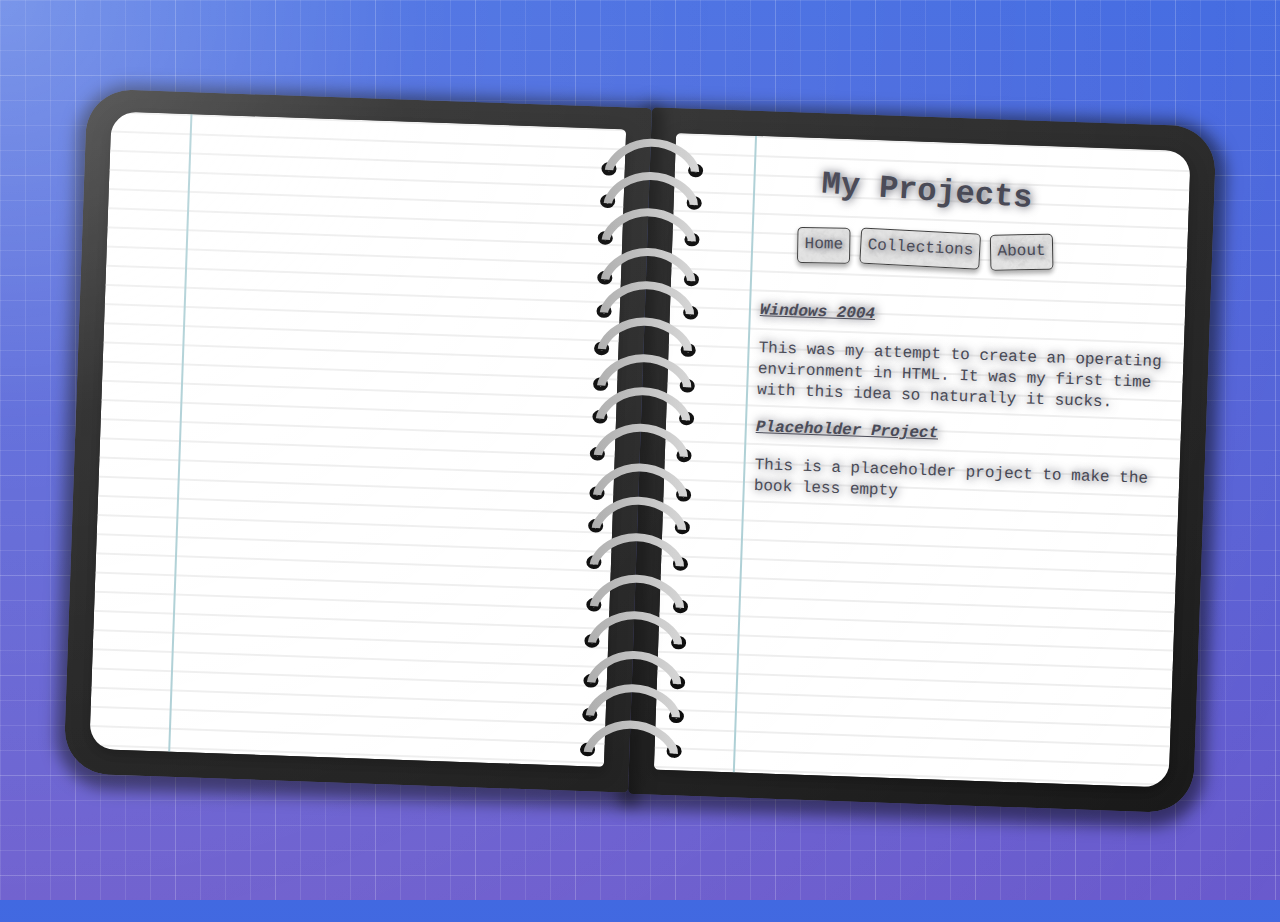
<file: projects.html>
<script>
    let el = document.getElementByClass('btn');
    el.style.setProperty('--rand', Math.random());
</script>
<!DOCTYPE html>
<html lang="en">
    <head>
    <meta charset="UTF-8">
    <link rel="preconnect" href="https://fonts.googleapis.com">
    <link rel="preconnect" href="https://fonts.gstatic.com" crossorigin>
    <link href="https://fonts.googleapis.com/css2?family=Kalam:wght@700&family=Permanent+Marker&family=Schoolbell&display=swap" rel="stylesheet"> 
    <title>Rowan's Website</title>
        <style>


            html, body {
                font-family: 'Schoolbell', monospace, monospace;
                color: #40414e;
                cursor: url(./assets/cursor.png), auto;
                text-shadow: 1px 0px 10px;
                overflow: hidden;
                height: 100%;
                margin: 0px;
                padding: 0px;
                width: 100%;
            }

            html {
                cursor: url(./assets/cursor.png), auto;background-image: 
  linear-gradient(
    /* change degreee or colors*/
    0deg,
    SlateBlue,RoyalBlue 
  );

  body {background-image:
	linear-gradient(
    /* change degreee to get different patterns*/
		0deg,
		transparent 0%, transparent 24px, 
		rgba(255, 255, 255, 0.2)24px, 
		rgba(255, 255, 255, 0.2)25px, 
		transparent 25px, transparent 49px, 
		rgba(255, 255, 255, 0.1)49px, 
		rgba(255, 255, 255, 0.1)50px, 
		transparent 50px, transparent 74px, 
		rgba(255, 255, 255, 0.1)74px, 
		rgba(255, 255, 255, 0.1)75px,
		transparent 75px, transparent 99px, 
		rgba(255, 255, 255, 0.1)99px, 
		rgba(255, 255, 255, 0.1)100px), 
	linear-gradient(
    /* change degreee to get different patterns*/
     -90deg, 
		transparent 0%, transparent 24px, 
		rgba(255, 255, 255, 0.2)24px, 
		rgba(255, 255, 255, 0.2)25px, 
		transparent 25px, transparent 49px, 
		rgba(255, 255, 255, 0.1)49px, 
		rgba(255, 255, 255, 0.1)50px, 
		transparent 50px, transparent 74px, 
		rgba(255, 255, 255, 0.1)74px, 
		rgba(255, 255, 255, 0.1)75px,
		transparent 75px, transparent 99px, 
		rgba(255, 255, 255, 0.1)99px, 
		rgba(255, 255, 255, 0.1)100px);
    background-size: 100px 100px;
}}

            .overlay {
                background-image: radial-gradient(circle at top left, rgba(255,255,255,0.3) 0%, rgba(255,255,255,0.1) 27%, rgba(255,255,255,0) 100%);
                width: 100%;
                height: 100%;
                position: fixed;
                z-index: 100000000;
                cursor: url(./assets/cursor.png), auto;
                pointer-events: none;
            }

            li {
                display: inline-block;
            }

            a {
                text-decoration: none;
                color: #40414e;
                transition: 200ms;
            }

            .section {
                background-color: #fff;
                background-image: 
                linear-gradient(90deg, transparent 79px, #abced4 79px, #abced4 81px, transparent 81px),
                linear-gradient(#eee .1em, transparent .1em);
                background-size: 100% 1.2em;
                box-shadow: 0 4px 8px 0 rgba(0, 0, 0, 0.2), 0 6px 20px 0 rgba(0, 0, 0, 0.19);
                aspect-ratio: 9 / 11;
                padding: 10px 10px 10px 0px;
                border-radius: 5px 25px 25px 5px;
                top: -7.5px;
                z-index: 1000;
                margin: auto;
                white-space: normal;
            }

            .sectionright {
                background-color: #fff;
                position: relative;
                background-image: 
                linear-gradient(90deg, transparent 79px, #abced4 79px, #abced4 81px, transparent 81px),
                linear-gradient(#eee .1em, transparent .1em);
                background-size: 100% 1.2em;
                box-shadow: 0 4px 8px 0 rgba(0, 0, 0, 0.2), 0 6px 20px 0 rgba(0, 0, 0, 0.19);
                aspect-ratio: 9 / 11;
                padding: 10px 10px 10px 0px;
                border-radius: 25px 5px 5px 25px;
                top: -7.5px;
                z-index: 1000;
                margin: auto;
            }

            .binder {
                background-image: linear-gradient(180deg, rgba(38,38,38,1) 0%, rgba(24,24,24,1) 100%);
                position: relative;
                width: inherit;
                height: 70%;
                aspect-ratio: 9 / 11;
                box-shadow: 1px 5px 15px 10px rgba(0,0,0,0.5);
                border-radius: 5px 45px 45px 5px;
                padding: 25px;
                padding-right: 25px;
                padding-bottom: 32px;
                margin-right: auto;
                margin-bottom: auto;
                margin-top: auto;
            }

            .binderring {
                z-index: 10000000;
                position: fixed;
                bottom: 6%;
                top: 0px; 
                right: 0px;
                left: 0px;
                filter: drop-shadow(2px 2px 8px linear-gradient(90deg, rgba(0,0,0,0) 0%, rgba(0,0,0,0.5) 25%, rgba(0,0,0,0.6460784997592788) 50%, rgba(0,0,0,0.5) 75%, rgba(0,0,0,0) 100%));
                margin: auto;
                pointer-events: none;
            }

            .open {
                background-image: linear-gradient(180deg, rgba(38,38,38,1) 0%, rgba(24,24,24,1) 100%);
                position: relative;
                width: inherit;
                z-index: 10;
                height: 70%;
                aspect-ratio: 9 / 11;
                box-shadow: 1px 5px 15px 10px rgba(0,0,0,0.5);
                border-radius: 45px 5px 5px 45px;
                flex-flow: column wrap;
                padding: 25px;
                padding-top: 30px;
                padding-left: 25px;
                margin-left: auto;
                margin-bottom: auto;
                margin-top: auto;
            }

            @media (max-width: 1100px) {
                .open {
                    display: none;
                }
                .binderring {
                    display: none;
                }

                .binder {
                    top: 0px;
                    bottom: 0px;
                    left: 0px;
                    right: 0px;
                    margin: auto;
                    transform: rotate(-2deg);
                    border-radius: 45px;
                }
                
                .section {
                    border-radius: 25px;
                }
            }   

            .sectioncontainer {
                z-index: 100000;
                display: flex;
                cursor: url(./assets/cursor.png), auto;
                transform: rotate(2deg);
                height: 100%;
                justify-content: space-between;
                flex-wrap: nowrap;
            }

            .spacer {
                width: 0px;
            }

            .btn {
                text-decoration: none;
                color: black;
                padding: 0.4rem;
                margin-bottom: 15px;
                box-shadow: 0 4px 4px 0 rgba(0, 0, 0, 0.2), 0 2px 5px 0 rgba(0, 0, 0, 0.19);
                border: 1px solid #333333;
                border-radius: 5px;
                text-shadow: 1px 1px 6px;
                transition: 200ms;
                background-image: url(./assets/Paper003_1K-JPG_Color.jpg);
                background-size: 60%;
            }

            .btn:hover {
                text-decoration: none;
                padding: 0.4rem 0.6rem;
                box-shadow: 0 4px 4px 0 rgba(220, 50, 47, 0.2), 0 2px 5px 0 rgba(255, 0, 0, 0.19);
                transition: 200ms;
            }

            .btn:active {
                text-decoration: none;
                box-shadow: 0 0 20px 0 rgba(220, 50, 47, 0.2), 0 0 20px 0 rgba(255, 0, 0, 0.19);
                transition: 200ms;
            }

            a:hover {
                transition: 200ms;
                cursor: url(./assets/cursor.png), auto;
                color: #b30000;
            }

            #b1 {
                transform: rotate(-2deg);
            }

            #b2 {
                transform: rotate(1deg);
            }

            #b3 {
                transform: rotate(-3deg);
            }

            #b4 {
                transform: rotate(-1deg);
            }

            .photo {
                padding-top: 20px;
                justify-content: center;
                vertical-align: center;
                -webkit-user-drag: element;
                background-image: linear-gradient(180deg, rgba(255,255,255,1) 0%, rgb(211, 211, 211) 100%);
                font-size: 18pt;
                position: absolute;
                z-index: 100;
                transition: 200ms;
                line-height: 0;
                border-radius: 5px;
                box-shadow: 0 4px 8px 0 rgba(0, 0, 0, 0.2), 0 6px 20px 0 rgba(0, 0, 0, 0.19);   
            }

            .photo:hover {
                transition: 200ms;
                scale: 115%;
            }

            #p1 {
                width: 280px;
                height: 240px;
                transform: rotate(5deg);
                left: 10%;
                top: 20%;
            }

            #p1:active {
                transform: rotate(0deg);
                z-index: 100000;
                scale: 175%;
            }

            #p2 {
                width: 280px;
                height: 380px;
                transform: rotate(-5deg);
                right: 20%;
            }

            #p2:active {
                transform: rotate(0deg);
                z-index: 100000;
                scale: 175%;
            }

            #p3 {
                width: 280px;
                height: 240px;
                transform: rotate(-2deg);
                right: 50%;
                bottom: 60%;
            }

            #p3:active {
                transform: rotate(0deg);
                z-index: 100000;
                scale: 175%;
            }

            #p4 {
                width: 280px;
                height: 380px;
                transform: rotate(3deg);
                right: 40%;
                bottom: 40%;
            }

            #p4:active {
                transform: rotate(0deg);
                z-index: 100000;
                scale: 175%;
            }


            .photocontainer {
                position: absolute;
                width: 100%;
                height: 100%;
            }

            #card {
                font-size: 15pt;
                background-image: linear-gradient(180deg, rgba(140,228,255,1) 0%, rgba(59,192,233,1) 100%);
                line-height: 2rem;
                padding: 20px 10px;
                transform: rotate(2deg);
                right: 20%;
                bottom: 30%;
            }

            #card:active {
                transform: rotate(0deg);
                z-index: 100000;
                scale: 175%;
            }

            .tab {
                background-color: black;
                width: 50px;
                height: 100px;
                position: fixed;
                left: -50px;
                border-top-left-radius: 10px;
                border-bottom-left-radius: 10px;
                backdrop-filter: blur(4px);
                border: 2px solid rgba(255, 255, 255, 0.26);
                border-right: 0px;
            }

            .tab {
                width: 50px;
                height: 100px;
                background: black;
            }

            .text, a {
                line-height: 1.33;
                padding-top: 8px;
                white-space: normal;
            }
        </style>
    </head>
    <body>
        <div class="overlay">
        </div>
            <div class="sectioncontainer">
                
                <img src="./binder.svg" height="75%" class="binderring">
                <div class="open">
                    <div class="sectionright">

                    </div>
                </div>
                <div class="binder">
                        <div class="section">
                            <center>
                            <h1 style="transform: rotate(2deg);">My Projects</h1>
                            <li class="btn" id="b4"><a href="index.html">Home</a></li>
                            <li class="btn" id="b2"><a href="collection.html">Collections</a></li>
                            <li class="btn" id="b3"><a href="about.html">About</a></li>
                            </center>

                            <div class="text">
                                <p style="margin-left: 90px;"><b><i><u><a href="https://rowan-bird.github.io/rowancre/SDK.html">Windows 2004</a></u></i></b></p>
                                    <p href="#" style="margin-left: 90px;">
                                        This was my attempt to create an operating environment in HTML. It was my first time with this idea so naturally it sucks.
                                    </p>
                                <p style="margin-left: 90px;"><b><i><u><a href="#">Placeholder Project</a></u></i></b></p>
                                <p style="margin-left: 90px;">
                                    This is a placeholder project to make the book less empty
                                </p>
                            </div>
                        </div> 
                </div>
            </div>

                <div class="photocontainer">


                </div>
    </body>
</html>
</file>
